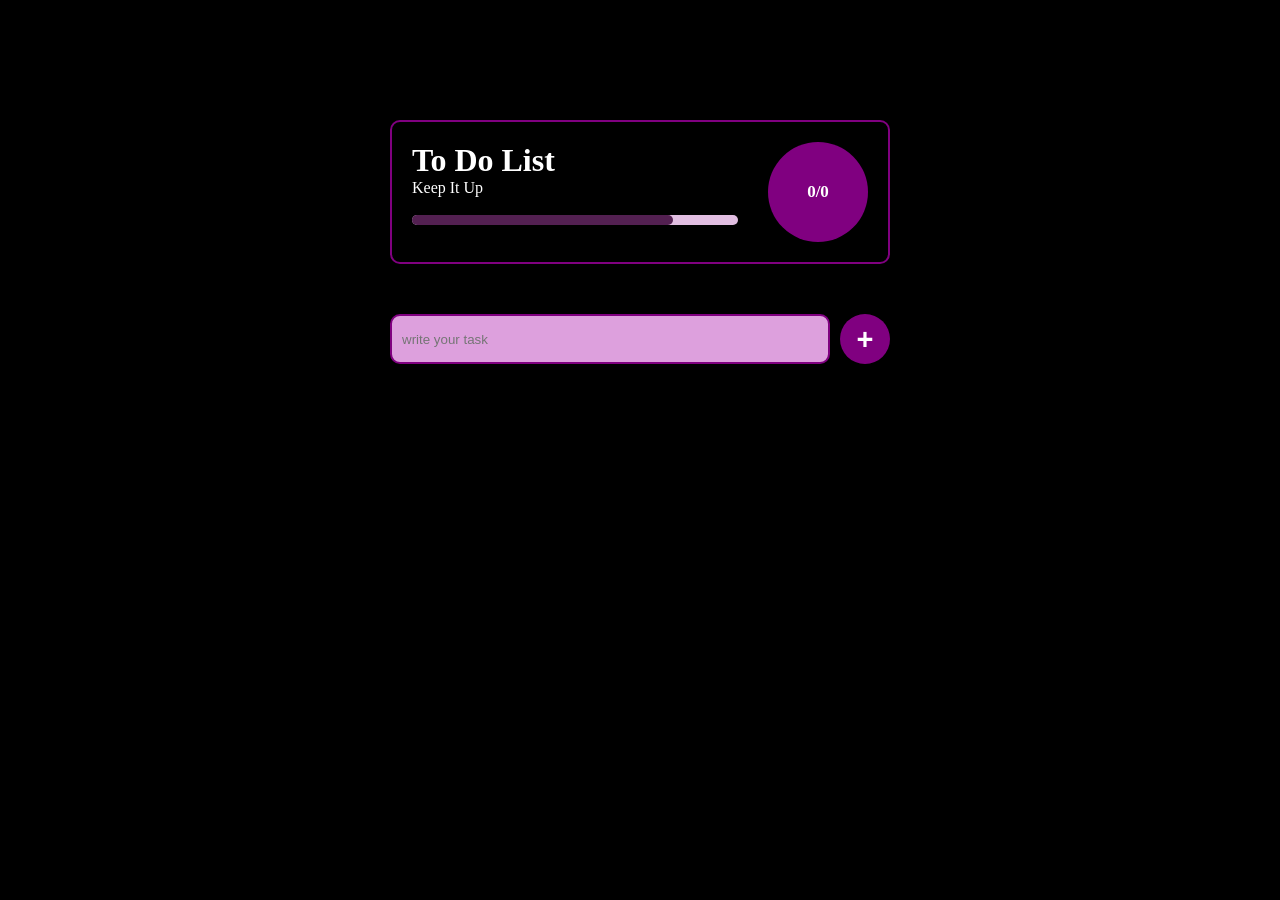
<file: to do list/index.html>
<!DOCTYPE html>
<html lang="en">
<head>
    <meta charset="UTF-8">
    <meta name="viewport" content="width=device-width, initial-scale=1.0">
    <title>TO DO LIST</title>
    <link rel="stylesheet" href="./style.css">
</head>
<body>
    <div class="container">
        <div class="stats-container">
            <div class="details">
                <h1> To Do List</h1>
                <p>Keep It Up</p>
                <div id="progressbar">
                    <div id="progress"></div>
                </div>
            </div>
            <div class="stats-number">
                <p id="numbers">0/0</p>
            </div>
        </div>
        <form action="">
            <input type="text" id="taskinput" placeholder="write your task ">
            <button id="newtask" type="submit">+</button>
        </form>
        <ul class="task-list"></ul>
    </div>
    <script src="./main.js"></script>
</body>
</html>
</file>
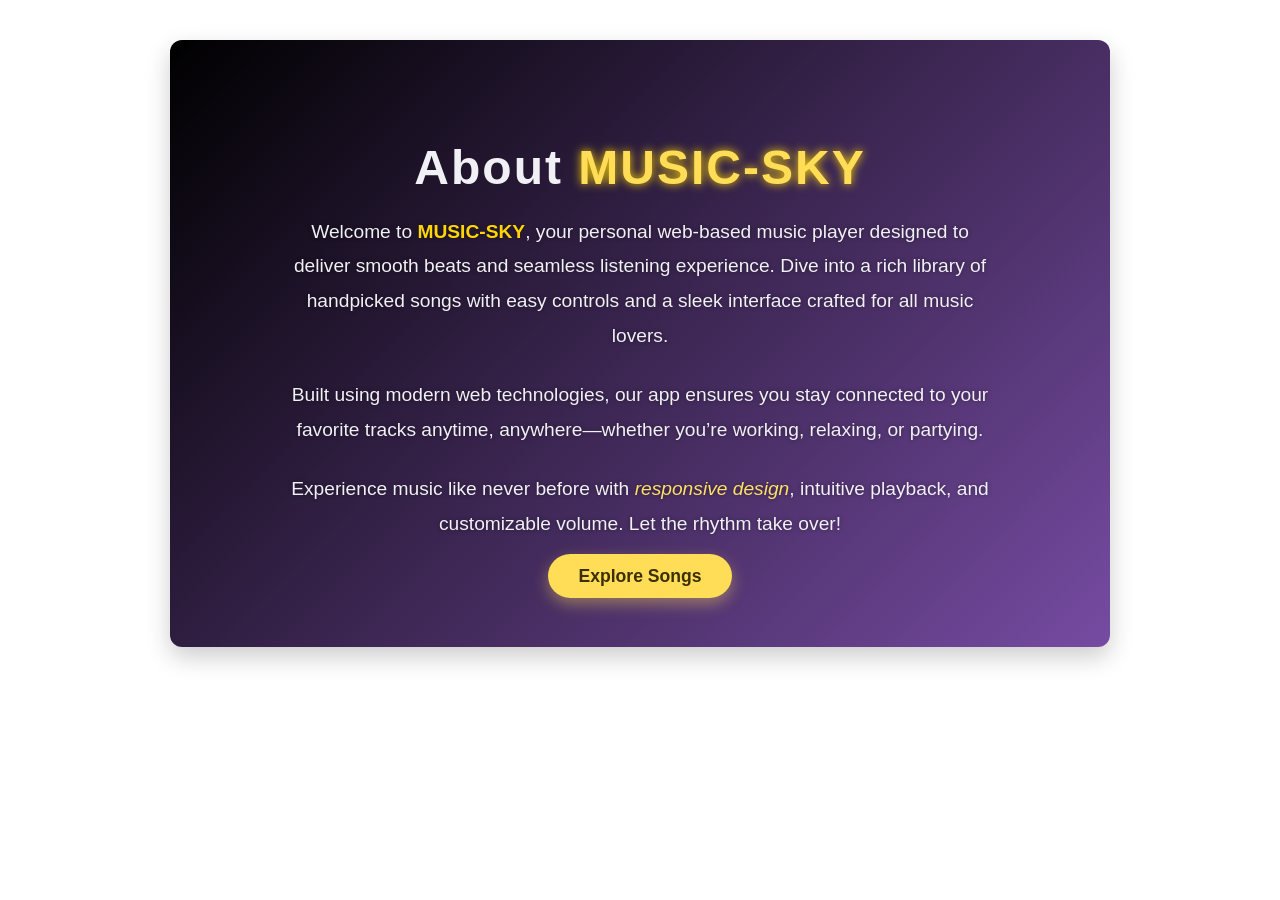
<file: music/about.html>
<!DOCTYPE html>
<html lang="en">
<head>
    <meta charset="UTF-8">
    <meta name="viewport" content="width=device-width, initial-scale=1.0">
    <title>Document</title>
    <link rel="stylesheet" href="./about.css">
</head>
<body>
    <section class="about" id="about">
        <div class="about-container">
          <h2>About <span>MUSIC-SKY</span></h2>
          <p>
            Welcome to <strong>MUSIC-SKY</strong>, your personal web-based music player designed to deliver smooth beats and seamless listening experience.
            Dive into a rich library of handpicked songs with easy controls and a sleek interface crafted for all music lovers.
          </p>
          <p>
            Built using modern web technologies, our app ensures you stay connected to your favorite tracks anytime, anywhere—whether you’re working, relaxing, or partying.
          </p>
          <p>
            Experience music like never before with <em>responsive design</em>, intuitive playback, and customizable volume. Let the rhythm take over!
          </p>
          <a href="./index.html" class="btn-primary">Explore Songs</a>
        </div>
      </section>
      
</body>
</html>
</file>
<file: to do list/style.css>
*{
    margin: 0;
    padding: 0;
    box-sizing: border-box;
}
body{
    background-color: black;
    color: white;
    /*display: flex;
    /*justify-content: center;
    align-items: center;*/
}
.container{
    display: flex;
    align-items: center;
    flex-direction: column;
    justify-content: center;
    margin-top: 120px;
    max-width: 500px;
    margin-left: auto;
    margin-right: auto;
}
.details{
    width: 100%;

}
.stats-container{
    padding: 20px;
    border-radius: 10px;
    border: 2px solid purple;
    display: flex;
    justify-content: space-between;
    gap: 30px;
    width: 100%;
}
#progressbar{
    width: 100%;
    height: 10px;
    background-color: rgb(225, 190, 225);
    border-radius: 10px;
    margin-top: 18px;
}
#progress{
    width: 80%;
    height: 10px;
    background-color: rgb(83, 32, 81);
    border-radius: 10px;
    transition: all 0.3s ease;
}
#numbers{
    width: 100px;
    height: 100px;
    background-color: purple;
    display: flex;
    align-items: center;
    justify-content: center;
    border-radius: 50%;
    font-size: 17px;
    font-weight: bold;
}
form{
    margin-top: 50px;
    width: 100%;
    display: flex;
    gap: 10px;
}
input{
    flex: 1;
    padding: 10px;
    background: plum;
    border: 2px solid purple;
    border-radius: 10px;
    color: white;
    outline: none;
}
button{
    width: 50px;
    height: 50px;
    border-radius: 50%;
    display: flex;
    align-items: center;
    justify-content: center;
    background-color: purple;
    color: white;
    font-size: 29px;
    font-weight: bold;
    outline: none;
    border: none;
    cursor: pointer;
}
.task-list{
    display: flex;
    flex-direction: column;
    gap: 10px;
    margin-top: 30px;
    width: 100%;
    list-style: none;
    
}
.taskitem{
    display: flex;
    background-color:purple ;
    margin: 10px;
    padding: 10px;
    border-radius: 10px;
    justify-content:space-between;
    width: 100%;
    align-items: center;
    min-height: 60px; /* Add this */
    /*flex-wrap: wrap;*/
    gap: 10px;
    /*padding-left: 0;
    margin-left: 0;*/
}
.task{
    display: flex;
    justify-content: flex-start;
    align-items:center;
    gap: 10px;
    width: 100%;


    padding: 10px;
    margin: 10px 0;
    padding-left: 0;
    margin-left: 0;
    
}
.task input[type="checkbox"]{
    width: 20px;
    height: 20px;
    margin: 0;
    margin-left: 10;
    margin-right: 10px;
}
.taskitem img{
    width: 24px;
    height: 24px;
    margin: 0 10px;
    cursor: pointer;
}
.task.completed p{
    text-decoration: line-through;
    color: #ccc;
}
.task p {
    margin: 0;
    flex: 1;
    word-break: break-word; /* Prevent long text from breaking layout */
    max-width: 300px; /* Optional: keep text constrained */
}
.icons{
    display: flex;
    justify-content: center;
    align-items: center;
}
</file>
<file: music/about.css>
.about {
    background: linear-gradient(135deg, #000000 0%, #764ba2 100%);
    color: #f0f0f5;
    padding: 60px 20px;
    text-align: center;
    font-family: 'Poppins', sans-serif;
    box-shadow: 0 10px 25px rgba(0, 0, 0, 0.2);
    border-radius: 12px;
    max-width: 900px;
    margin: 40px auto;
    transition: transform 0.3s ease;
  }
  
  .about:hover {
    transform: translateY(-10px);
  }
  
  .about-container {
    max-width: 700px;
    margin: 0 auto;
  }
  
  .about h2 {
    font-size: 3rem;
    margin-bottom: 20px;
    font-weight: 700;
    letter-spacing: 2px;
  }
  
  .about h2 span {
    color: #ffdd57;
    text-shadow: 0 0 10px #ffd700;
  }
  
  .about p {
    font-size: 1.2rem;
    line-height: 1.8;
    margin-bottom: 25px;
    font-weight: 500;
    text-shadow: 0 0 4px rgba(0, 0, 0, 0.4);
  }
  
  .about p strong {
    color: #ffd600;
  }
  
  .about p em {
    font-style: italic;
    color: #ffe066;
  }
  
  .btn-primary {
    background: #ffdd57;
    color: #3b2f00;
    padding: 12px 30px;
    border-radius: 50px;
    text-decoration: none;
    font-weight: 700;
    font-size: 1.1rem;
    box-shadow: 0 6px 15px rgba(255, 221, 87, 0.4);
    transition: background 0.3s ease, box-shadow 0.3s ease;
  }
  
  .btn-primary:hover {
    background: #ffd600;
    box-shadow: 0 8px 20px rgba(255, 214, 0, 0.7);
  }
</file>
